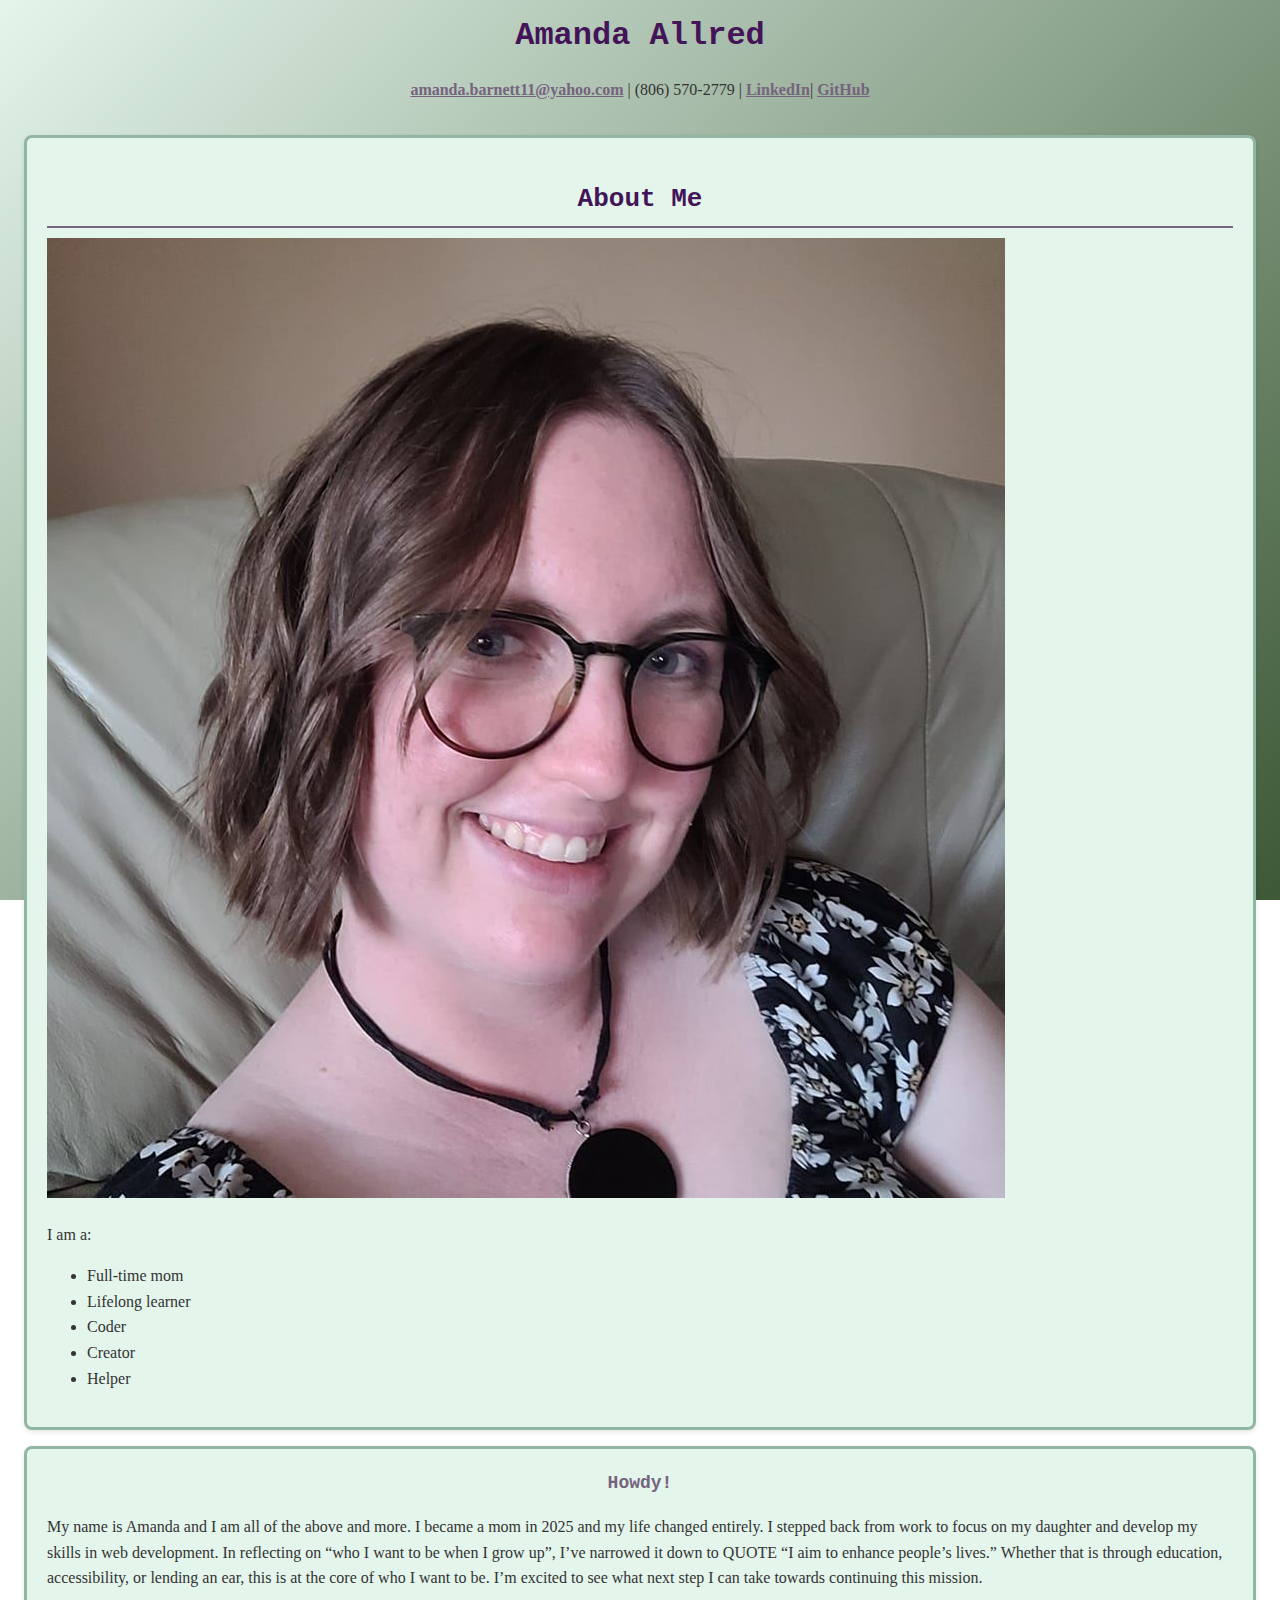
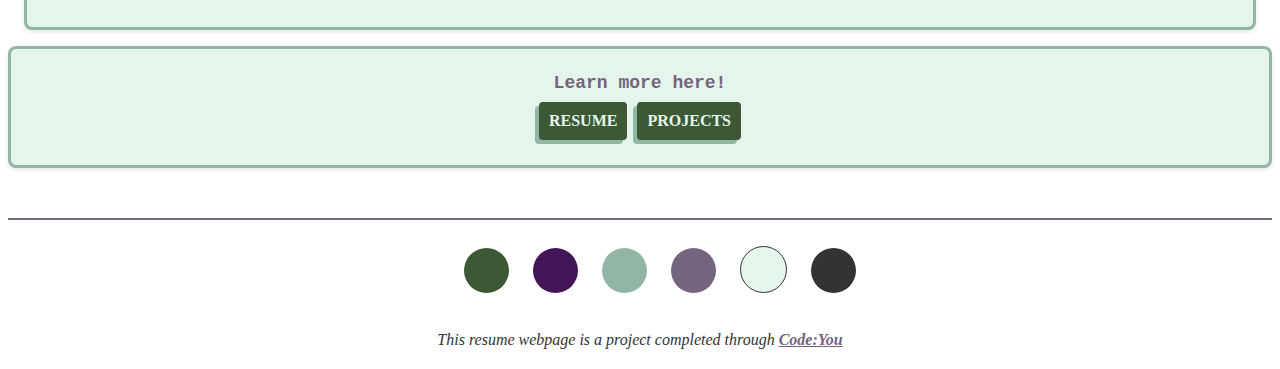
<file: index.html>
<!DOCTYPE html>
<html lang="en">
    <head>
        <meta charset="UTF-8" />
        <meta name="viewport" content="width=device-width, initial-scale=1.0" />
        <title>Amanda Allred | About Me</title>
        <link rel="stylesheet" href="./css/style.css">
    </head>

    <body>
        <header class="header">
            <h1 class="title headers">Amanda Allred</h1>
            <p>                    
                <a class="link" href="mailto:amanda.barnett11@yahoo.com"
                    >amanda.barnett11@yahoo.com</a>
                | (806) 570-2779 | 
                <a class="link" href="https://www.linkedin.com/in/amanda-allred-3993bb128"; target="_blank";>LinkedIn</a>| <a class="link" href="https://github.com/amallred"; target="_blank">GitHub</a>
            </p>
        </header>
            <main class="container">
                <section class="section">
                    <h2 class="subtitle headers">About Me</h2>
                    <div class="about-me">
                        <div><img class="headshot" src="images/amanda.jpg"> 
                    </div>
                    <!-- add css for this  -->
                        <div>
                            <p>I am a: 
                            <ul>
                                <li>Full-time mom</li>
                                <li>Lifelong learner</li>
                                <li>Coder</li>
                                <li>Creator</li>
                                <li>Helper</li>
                            </ul>
                            </p>
                        </div>
                    </div>
                </section>
                <div class="section">
                    <div class="bio"><h3 class="heading headers">Howdy!</h3>
                    <p>My name is Amanda and I am all of the above and more. I became a mom in 2025 and my life changed entirely. I stepped back from work to focus on my daughter and develop my skills in web development. In reflecting on “who I want to be when I grow up”, I’ve narrowed it down to QUOTE “I aim to enhance people’s lives.” Whether that is through education, accessibility, or lending an ear, this is at the core of who I want to be. I’m excited to see what next step I can take towards continuing this mission.</p>
                    </div>
                </div>
            </main>

            <aside>
                <div class="section">
                    <h3 class="heading headers">Learn more here!</h3>
                    <div class="buttons">
                    <button class="button"><a href="/resume.html">RESUME</a></button>
                    <button class="button"><a href="/projects.html">PROJECTS</a></button>
                    </div>
                </div>
            </aside>
        <footer class="footer">
            <ul>
                <li class="main-color"></li>
                <li class="second-color"></li>
                <li class="third-color"></li>
                <li class="fourth-color"></li>
                <li class="light-color"></li>
                <li class="text-color"></li>
            </ul>
            <p>This resume webpage is a project completed through <a class="link" href="https://code-you.org/">Code:You</a>
            </p>
        </footer>
    </body>
</html>
</file>
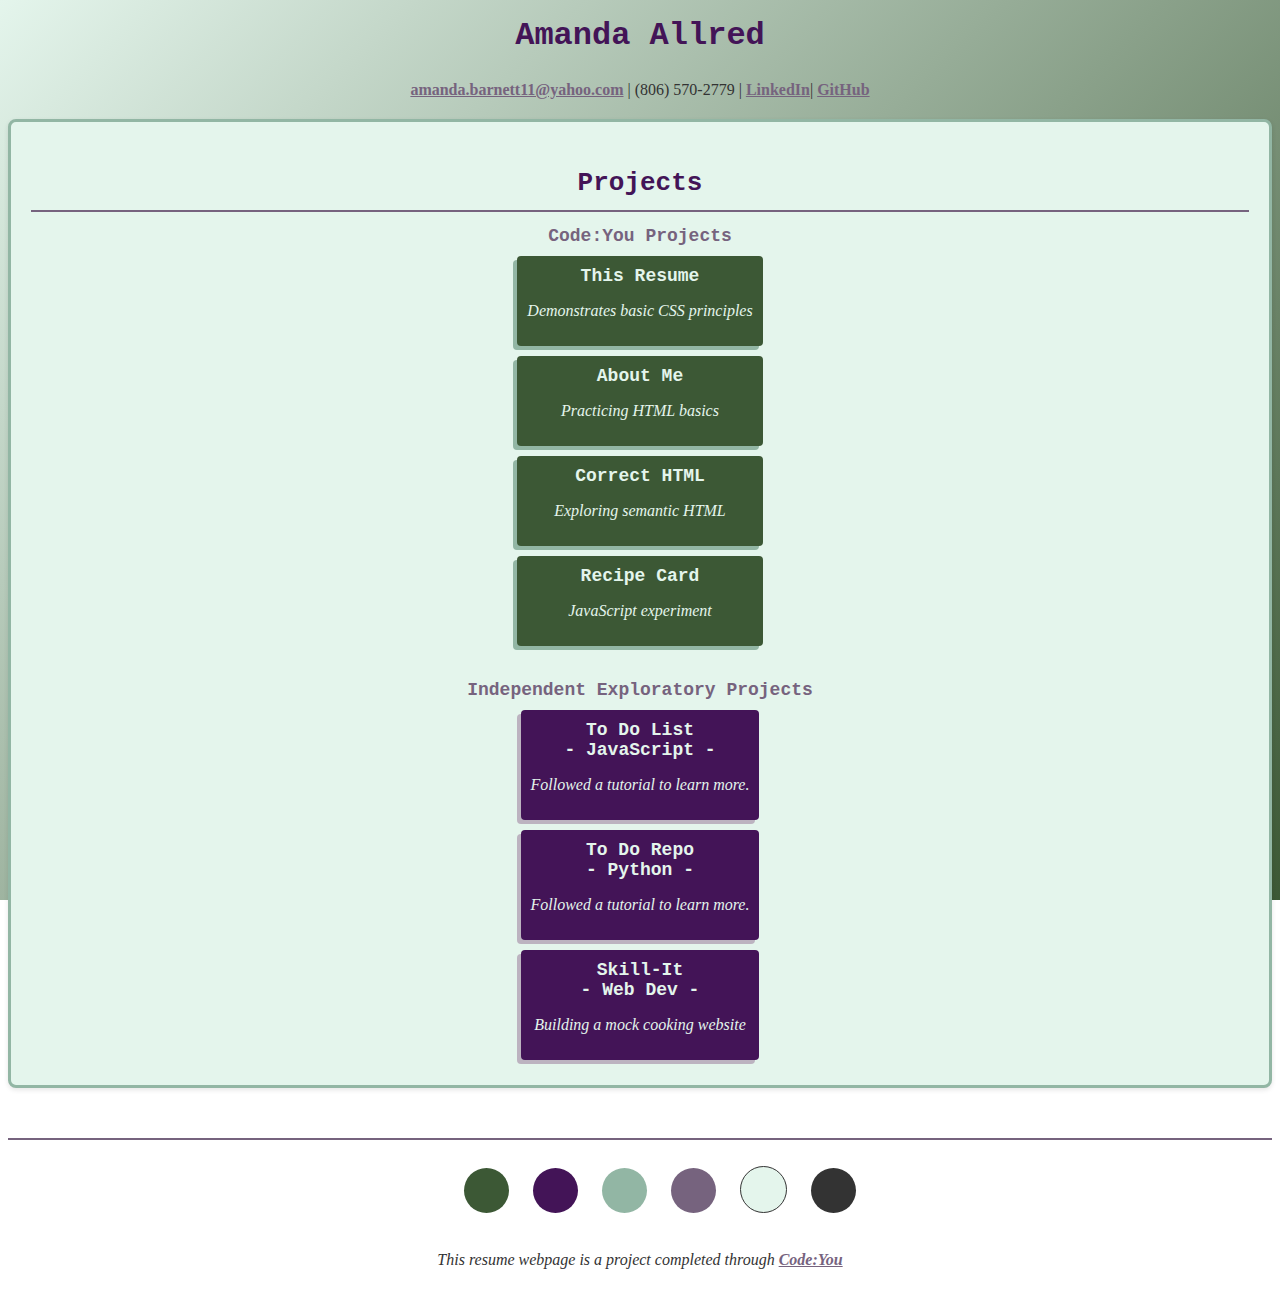
<file: projects.html>
<!DOCTYPE html>
<html lang="en">
<head>
    <meta charset="UTF-8">
    <meta name="viewport" content="width=device-width, initial-scale=1.0">
    <title>Projects</title>
    <link rel="stylesheet" href="./css/style.css">
</head>
    <body>
        <header class="header">
            <h1 class="title headers">Amanda Allred</h1>
            <p>                    
                <a class="link" href="mailto:amanda.barnett11@yahoo.com"
                    >amanda.barnett11@yahoo.com</a>
                | (806) 570-2779 | 
                <a class="link" href="https://www.linkedin.com/in/amanda-allred-3993bb128"; target="_blank";>LinkedIn</a>| <a class="link" href="https://github.com/amallred"; target="_blank">GitHub</a>
            </p>
        </header>
            <main>
            <section class="section">
                <h2 class="subtitle headers">Projects</h2> <!--Projects section-->
                <div>
                    <h3 class="heading headers">Code:You Projects</h3>
                    <div class="buttons projects">
                        <button class="button"><a href="https://amallred.github.io/"><h3 class="heading headers">This Resume</h3></a><p>Demonstrates basic CSS principles</p></button>
                        <button class="button"><a href="https://amallred.github.io/About-Me-HTML/" target="_blank"><h3 class="heading headers">About Me</h3></a><p>Practicing HTML basics</p></button>
                        <button class="button"><a href="https://amallred.github.io/correct-the-html/" target="_blank"><h3 class="heading headers">Correct  HTML</h3></a><p>Exploring semantic HTML</p></button>
                        <button class="button"><a href="https://amallred.github.io/stroganoff/" target="_blank"><h3 class="heading headers">Recipe Card</h3></a><p>JavaScript experiment</p></button>
                        <!-- <button class="button"><a href="https://amallred.github.io/hello-world/" target="_blank"><h3 class="heading headers">Hello World</h3></a></button> -->
                    </div>
                    <br>
                    <h3 class="heading headers">Independent Exploratory Projects</h3>
                    <div class="buttons projects">
                        <button class="button button2"><a href="https://amallred.github.io/toDoList/"><h3 class="heading headers">To Do List <br> - JavaScript -</h3></a><p>Followed a tutorial to learn more.</p></button>
                        <button class="button button2"><a href="https://github.com/amallred/pythonToDo" target="_blank"><h3 class="heading headers">To Do Repo<br>- Python -</h3></a><p>Followed a tutorial to learn more.</p></button>
                        <button class="button button2"><a href="https://amallred.github.io/skill-it/" target="_blank"><h3 class="heading headers">Skill-It<br>- Web Dev -</h3></a><p>Building a mock cooking website</p></button>
                    </div>

                </div>               
            </section>            
        </main>


<!-- Add return to home page button  -->

        <footer class="footer">
            <ul>
                <li class="main-color"></li>
                <li class="second-color"></li>
                <li class="third-color"></li>
                <li class="fourth-color"></li>
                <li class="light-color"></li>
                <li class="text-color"></li>
            </ul>
            <p>This resume webpage is a project completed through <a class="link" href="https://code-you.org/">Code:You</a>
            </p>
        </footer>
    </body>
</html>
</file>
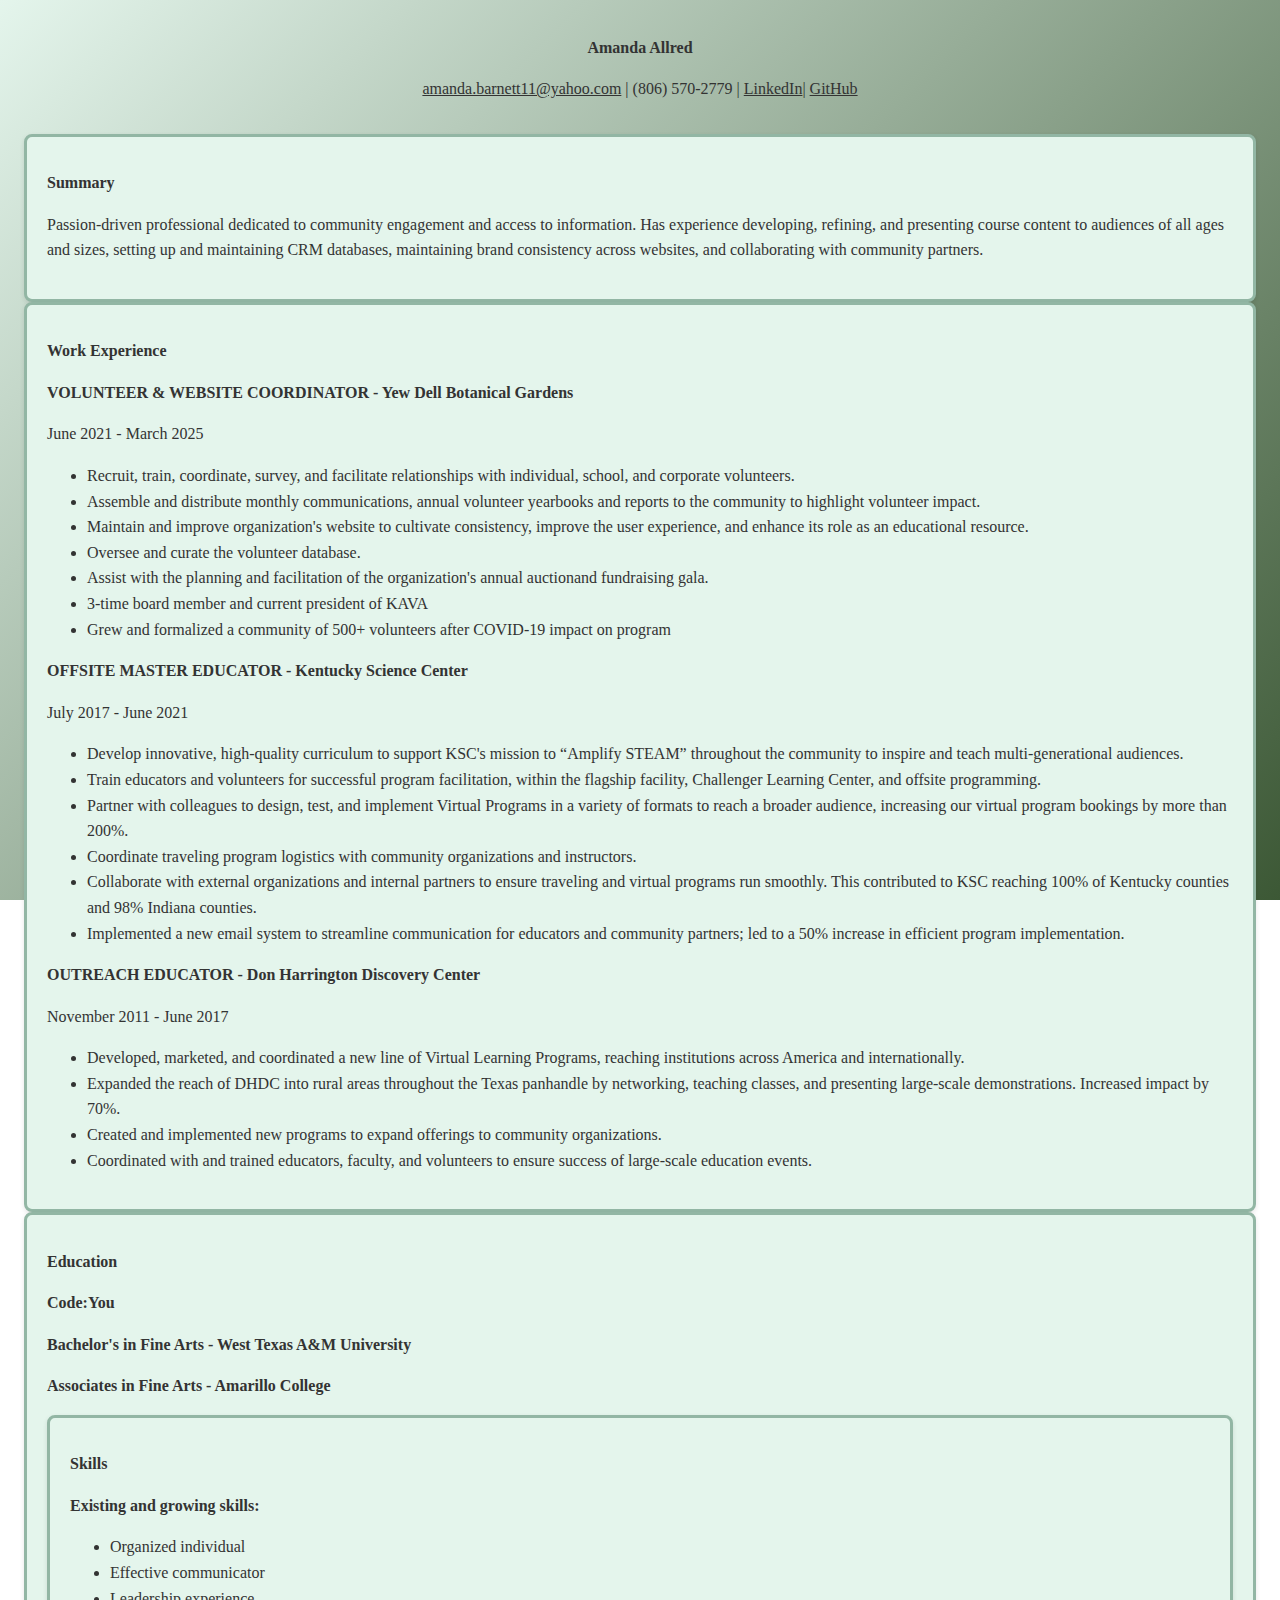
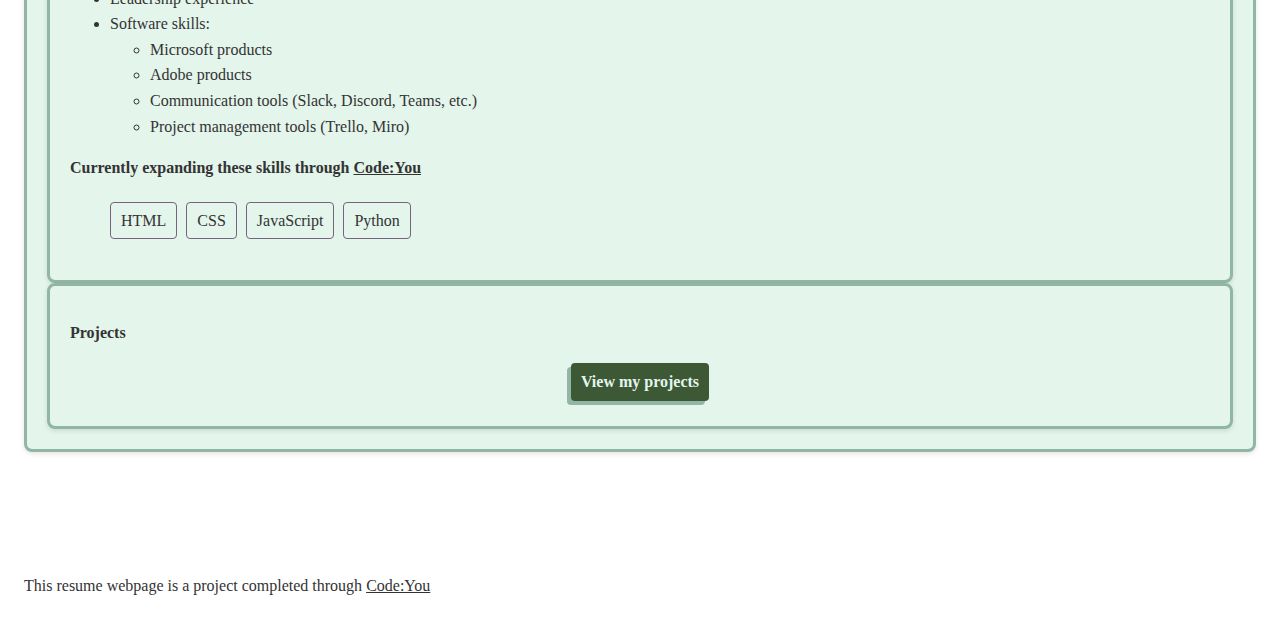
<file: resume.html>
<!DOCTYPE html>
<html lang="en">
    <head>
        <meta charset="UTF-8" />
        <meta name="viewport" content="width=device-width, initial-scale=1.0" />
        <title>Amanda Allred | Resume</title>
        <link rel="stylesheet" href="./css/style.css">
    </head>

    <body>
        <main class="container">
            <header class="header">
                <h1>Amanda Allred</h1>
                <p class="contact">                    
                    <a href="mailto:amanda.barnett11@yahoo.com"
                        >amanda.barnett11@yahoo.com</a>
                    | (806) 570-2779 | 
                    <a href="https://www.linkedin.com/in/amanda-allred-3993bb128"; target="_blank";>LinkedIn</a>| <a href="https://github.com/amallred"; target="_blank">GitHub</a>
                </p>
            </header>
            <main>
            <section class="section">
                <h2>Summary</h2>
                <p>
                    Passion-driven professional dedicated to community engagement and access to information. Has experience developing, refining, and presenting course content to audiences of all ages and sizes, setting up and maintaining CRM databases, maintaining brand consistency across websites, and collaborating with community partners.
                </p>
            </section>
            <section class="section">
                <h2>Work Experience</h2>
                <div class="item">
                    <h3>VOLUNTEER & WEBSITE COORDINATOR - Yew Dell Botanical Gardens</h3>
                    <p>June 2021 - March 2025</p>
                    <ul>
                        <li>Recruit, train, coordinate, survey, and facilitate relationships with individual, school, and corporate volunteers.</li>
                        <li>Assemble and distribute monthly communications, annual volunteer yearbooks and reports to the community to highlight volunteer impact.</li>
                        <li>Maintain and improve organization's website to cultivate consistency, improve the user experience, and enhance its role as an educational resource.</li>
                        <li>Oversee and curate the volunteer database.</li> 
                        <li>Assist with the planning and facilitation of the organization's annual auctionand fundraising gala.</li>
                        <li>3-time board member and current president of KAVA</li>
                        <li>Grew and formalized a community of 500+ volunteers after COVID-19 impact on program</li>                       
                    </ul>
                </div>
                <div class="item">
                    <h3>OFFSITE MASTER EDUCATOR - Kentucky Science Center</h3>
                    <p>July 2017 - June 2021</p>
                    <ul>
                        <li>Develop innovative, high-quality curriculum to support KSC's mission to “Amplify STEAM” throughout the community to inspire and teach multi-generational audiences.</li>
                        <li>Train educators and volunteers for successful program facilitation, within the flagship facility, Challenger Learning Center, and offsite programming.</li>
                        <li>Partner with colleagues to design, test, and implement Virtual Programs in a variety of formats to reach a broader audience, increasing our virtual program bookings by more than 200%.</li>
                        <li>Coordinate traveling program logistics with community organizations and instructors. </li>
                        <li>Collaborate with external organizations and internal partners to ensure traveling and virtual programs run smoothly. This contributed to KSC reaching 100% of Kentucky counties and 98% Indiana counties.</li>
                        <li>Implemented a new email system to streamline communication for educators and community partners; led to a 50% increase in efficient program implementation.</li>
                    </ul>
                </div>
                <div class="item">
                    <h3>OUTREACH EDUCATOR - Don Harrington Discovery Center</h3>
                    <p>November 2011 - June 2017</p>
                    <ul>
                        <li>Developed, marketed, and coordinated a new line of Virtual Learning Programs, reaching institutions across America and internationally.</li>                      
                        <li>Expanded the reach of DHDC into rural areas throughout the Texas panhandle by networking, teaching classes, and presenting large-scale demonstrations. Increased impact by 70%.</li>
                        <li>Created and implemented new programs to expand offerings to community organizations. </li>
                        <li>Coordinated with and trained educators, faculty, and volunteers to ensure success of large-scale education events.</li>
                    </ul>
                </div>
            </section>
            <div class="section">
                <h2>Education</h2>
                <div class="item">
                    <h3>Code:You</h3>             
                    <h3>Bachelor's in Fine Arts - West Texas A&M University</h3>                
                    <h3>Associates in Fine Arts - Amarillo College</h3>                    
                </div>
            </section>
            <section class="section">

                <h2>Skills</h2> 
                <div class="mySkills">
                    <h3>Existing and growing skills:</h3>
                    <ul>
                        <li>Organized individual</li>
                        <li>Effective communicator</li>
                        <li>Leadership experience</li>
                        <li>Software skills:</li>
                        <ul class="inner">
                            <li>Microsoft products</li>
                            <li>Adobe products</li>
                            <li>Communication tools (Slack, Discord, Teams, etc.)</li>
                            <li>Project management tools (Trello, Miro)</li>
                        </ul>
                    </ul></div>
                <div class="codeYou">
                    <h3>Currently expanding these skills through <a href="https://code-you.org/">Code:You</a></h3>
                    <ul class="codeYou">
                        <li>HTML</li>
                        <li>CSS</li>
                        <li>JavaScript</li>
                        <li>Python</li>
                    </ul>
                </div>
            </section>
            <section class="section">

                <h2>Projects</h2> 
                <div>
                    <!-- <h3>Code:You Projects</h3> -->
                    <div class="buttons">
                        <button class="button"><a href="/projects.html">View my projects</a></button>
                        <!-- <button class="button"><a href="https://amallred.github.io/">This Resume</a></button>
                        <button class="button"><a href="https://amallred.github.io/About-Me-HTML/" target="_blank">About Me: Intro Project</a></button>
                        <button class="button"><a href="https://amallred.github.io/correct-the-html/" target="_blank">Correct the HTML</a></button>
                        <button class="button"><a href="https://amallred.github.io/hello-world/" target="_blank">Hello World</a></button> -->
                    </div>
                    <!-- <br>
                    <h3>Independent Exploratory Projects</h3>
                    <div class="buttons">
                        <button class="button2"><a href="https://amallred.github.io/toDoList/">To Do List</a></button>
                        <button class="button2"><a href="https://github.com/amallred/pythonToDo" target="_blank">Python To Do Repo</a></button>
                    </div>
                     -->
                </div>               
            </section>
            </main>
            <footer>
                <ul>
                    <li class="mainColor"></li>
                    <li class="secondColor"></li>
                    <li class="thirdColor"></li>
                    <li class="fourthColor"></li>
                    <li class="lightColor"></li>
                    <li class="textColor"></li>
                </ul>
                <p>This resume webpage is a project completed through <a href="https://code-you.org/">Code:You</a>
                </p>
            </footer>
        </main>
    </body>
</html>
</file>
<file: css/style.css>
*{
    font-family: 'Trebuchet MS';
    font-size: 16px;
    color: var(--black);
} 
:root{
    --black: #333;
    --white: #e4f5ec;
    --darkGreen: #3c5835;
    --lightGreen: #92b6a4;
    --darkPurple: #431457;
    --lightPurple: #76637e;
}

body {
    font-family: Arial, sans-serif;
    line-height: 1.6;
    background: linear-gradient(135deg, var(--white), var(--darkGreen) );
    background-attachment: fixed;     
}

.link {
    color: var(--lightPurple);
    text-decoration: underline;
    font-weight:bold;
}               

.container {
    padding: 1rem;
    display: grid;
    gap: 1rem;
    /* max-width: 800px;
    min-height: 85vh; */
    /* margin: 1rem auto; */
    /* grid-template-columns: 1fr 2fr; */
}
.header {
    text-align: center;
}
.headers{
    font-family: monospace;
    text-align: center;
}
.title {
    margin: 10px 0;
    color: var(--darkPurple);
    font-size: 32px;
}
.subtitle {
    color: var(--darkPurple);
    font-size: 26px;
    margin-bottom: 10px;
    border-bottom: 2px solid var(--lightPurple);
    padding-bottom: 5px;
}
.heading {
    margin: 0;
    font-size: 18px;
    color: var(--lightPurple);
    font-size: 18px;
}
.section{
    background: var(--white);
    border: solid var(--lightGreen);
    border-radius: 8px;
    box-shadow: 0 2px 5px rgba(0, 0, 0, 0.1);    
    padding: 20px;
}
.buttons{
    display: flex;
    justify-content: center;
}

.button{
    border-radius: 4px;
    border: none;
    background-color: var(--darkGreen);
    text-align: center;
    padding: 10px 10px;
    cursor: pointer;
    margin: 5px;
    box-shadow: -4px 4px var(--lightGreen);
}
.button a{
    color: var(--white);
    text-decoration: none;
    font-weight: bold;  
}
.button p{
    color: var(--white);
    font-style: italic;
}
.button h3{
    color: var(--white);
}
.button:hover {
    background-color: #4c705f;
}
.button:active{
    background-color: #4c705f;
    box-shadow: -1px 1px var(--darkGreen);
    transform: translateY(2px);
}

/* edit these */
.codeYou ul li { 
    display: inline-block;
    border: 1px solid var(--lightPurple);
    padding: 5px 10px;
    margin: 5px 5px 5px 0;
    border-radius: 4px;
}

/* change to grid; make link legible */
.footer{
    text-align: center;
    font-style: italic;
    border-top: 2px solid var(--lightPurple);
    margin-top: 50px;
}
footer ul li{
    display:inline-block;
    width: 25px;
    height: 25px;
    border-radius: 50%;
    padding: 10px;
    margin: 10px;
}
.main-color{
    background-color: var(--darkGreen);
}
.second-color{
    background-color: var(--darkPurple);
}
.third-color{
    background-color: var(--lightGreen) ;
}
.fourth-color{
    background-color: var(--lightPurple);
}
.light-color{
    background-color: var(--white);
    border: 1px solid var(--black);
}
.text-color{
    background-color: var(--black);    
} 



/* independent projects buttons
Change these to grid?*/
.projects{
    display: grid;
}
.button2{
    background-color: var(--darkPurple);
    box-shadow: -4px 4px #bcb3c0;
}
.button2:hover {
    background-color: var(--lightPurple);
}
.button2:active{
    background-color: var(--lightPurple);
    box-shadow: -1px 1px var(--darkPurple);
}
</file>
